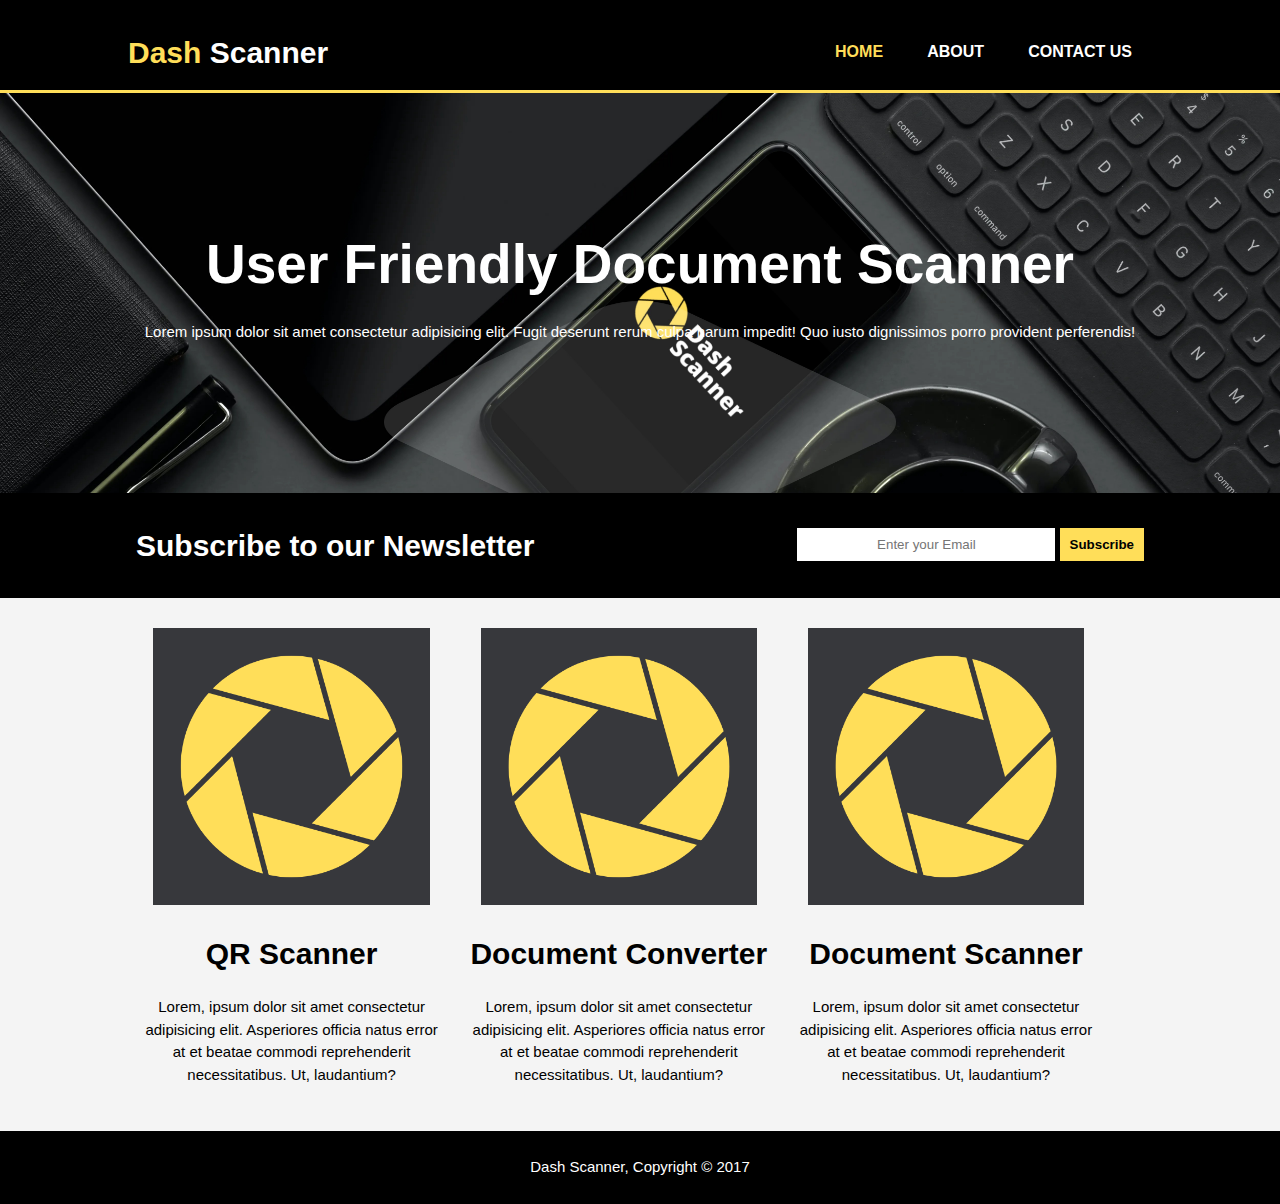
<file: index.html>
<!DOCTYPE html>
<html lang="en">
  <head>
    <meta charset="UTF-8" />
    <meta name="viewport" content="width=device-width, initial-scale=1.0" />
    <meta
      name="description"
      content="User friendly Document scanner app with Qr Scanner and Document Converter"
    />
    <meta
      name="keywords"
      content="Document Scanner,User friendly Scanner,all in one,Student"
    />
    <meta class="author" content="Sainath Poojary" />
    <title>Dash Scanner | Welcome</title>
    <link rel="stylesheet" href="./css/style.css" />
  </head>
  <body>
    <header>
      <div class="container">
        <div id="branding">
          <h1><span class="highlight">Dash</span> Scanner</h1>
        </div>
        <nav>
          <ul>
            <li class="current"><a href="index.html">Home</a></li>
            <li><a href="about.html">About</a></li>
            <li><a href="contact.html">Contact us</a></li>
          </ul>
        </nav>
      </div>
    </header>

    <section id="showcase">
      <div class="container">
        <h1>User Friendly Document Scanner</h1>
        <p>
          Lorem ipsum dolor sit amet consectetur adipisicing elit. Fugit
          deserunt rerum culpa harum impedit! Quo iusto dignissimos porro
          provident perferendis!
        </p>
      </div>
    </section>

    <section id="newsletter">
      <div class="container">
        <h1>Subscribe to our Newsletter</h1>
        <form>
          <input type="email" placeholder="Enter your Email" />
          <button class="button_1" type="submit">
            <strong>Subscribe</strong>
          </button>
        </form>
      </div>
    </section>
    <section id="boxes">
      <div class="container">
        <div class="box">
          <img src="./img/dash.png" alt="" />
          <h1>QR Scanner</h1>
          <p>
            Lorem, ipsum dolor sit amet consectetur adipisicing elit. Asperiores
            officia natus error at et beatae commodi reprehenderit
            necessitatibus. Ut, laudantium?
          </p>
        </div>

        <div class="box">
          <img src="./img/dash.png" alt="" />
          <h1>Document Converter</h1>
          <p>
            Lorem, ipsum dolor sit amet consectetur adipisicing elit. Asperiores
            officia natus error at et beatae commodi reprehenderit
            necessitatibus. Ut, laudantium?
          </p>
        </div>

        <div class="box">
          <img src="./img/dash.png" alt="" />
          <h1>Document Scanner</h1>
          <p>
            Lorem, ipsum dolor sit amet consectetur adipisicing elit. Asperiores
            officia natus error at et beatae commodi reprehenderit
            necessitatibus. Ut, laudantium?
          </p>
        </div>
      </div>
    </section>
    <footer>
      <p>Dash Scanner, Copyright &copy; 2017</p>
    </footer>
  </body>
</html>
</file>
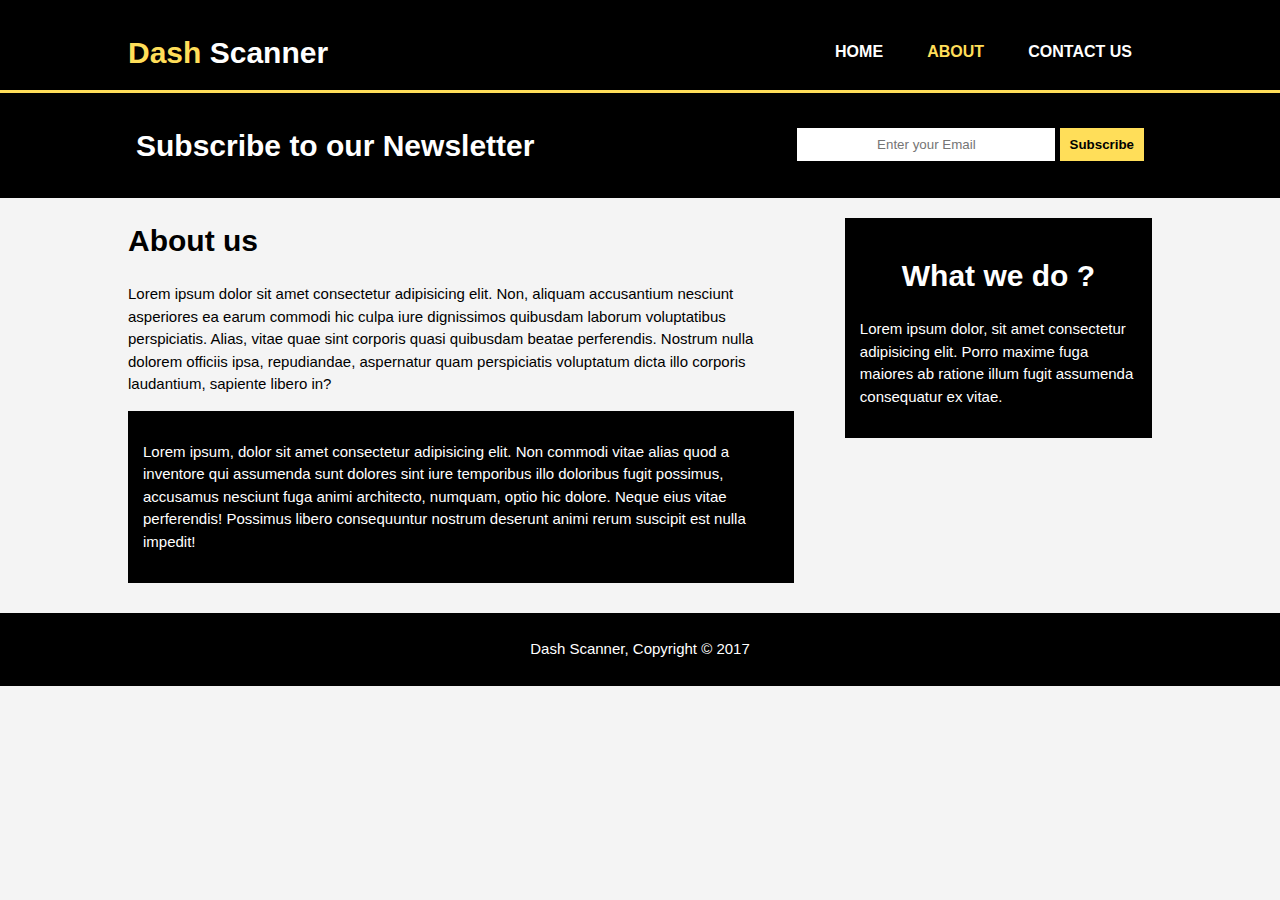
<file: about.html>
<!DOCTYPE html>
<html lang="en">
  <head>
    <meta charset="UTF-8" />
    <meta name="viewport" content="width=device-width, initial-scale=1.0" />
    <meta
      name="description"
      content="User friendly Document scanner app with Qr Scanner and Document Converter"
    />
    <meta
      name="keywords"
      content="Document Scanner,User friendly Scanner,all in one,Student"
    />
    <meta class="author" content="Sainath Poojary" />
    <title>Dash Scanner | About</title>
    <link rel="stylesheet" href="./css/style.css" />
  </head>
  <body>
    <header>
      <div class="container">
        <div id="branding">
          <h1><span class="highlight">Dash</span> Scanner</h1>
        </div>
        <nav>
          <ul>
            <li><a href="index.html">Home</a></li>
            <li class="current"><a href="about.html">About</a></li>
            <li><a href="contact.html">Contact us</a></li>
          </ul>
        </nav>
      </div>
    </header>

    <section id="newsletter">
      <div class="container">
        <h1>Subscribe to our Newsletter</h1>
        <form>
          <input type="email" placeholder="Enter your Email" />
          <button class="button_1" type="submit">
            <strong>Subscribe</strong>
          </button>
        </form>
      </div>
    </section>

    <section id="main">
      <div class="container">
        <article id="main-col">
          <h1 class="page-title">About us</h1>
          <p>
            Lorem ipsum dolor sit amet consectetur adipisicing elit. Non,
            aliquam accusantium nesciunt asperiores ea earum commodi hic culpa
            iure dignissimos quibusdam laborum voluptatibus perspiciatis. Alias,
            vitae quae sint corporis quasi quibusdam beatae perferendis. Nostrum
            nulla dolorem officiis ipsa, repudiandae, aspernatur quam
            perspiciatis voluptatum dicta illo corporis laudantium, sapiente
            libero in?
          </p>
          <div class="dark">
            <p>
              Lorem ipsum, dolor sit amet consectetur adipisicing elit. Non
              commodi vitae alias quod a inventore qui assumenda sunt dolores
              sint iure temporibus illo doloribus fugit possimus, accusamus
              nesciunt fuga animi architecto, numquam, optio hic dolore. Neque
              eius vitae perferendis! Possimus libero consequuntur nostrum
              deserunt animi rerum suscipit est nulla impedit!
            </p>
          </div>
        </article>
        <aside id="sidebar">
          <div class="dark">
            <h1>What we do ?</h1>
            <p>
              Lorem ipsum dolor, sit amet consectetur adipisicing elit. Porro
              maxime fuga maiores ab ratione illum fugit assumenda consequatur
              ex vitae.
            </p>
          </div>
        </aside>
      </div>
    </section>

    <footer>
      <p>Dash Scanner, Copyright &copy; 2017</p>
    </footer>
  </body>
</html>
</file>
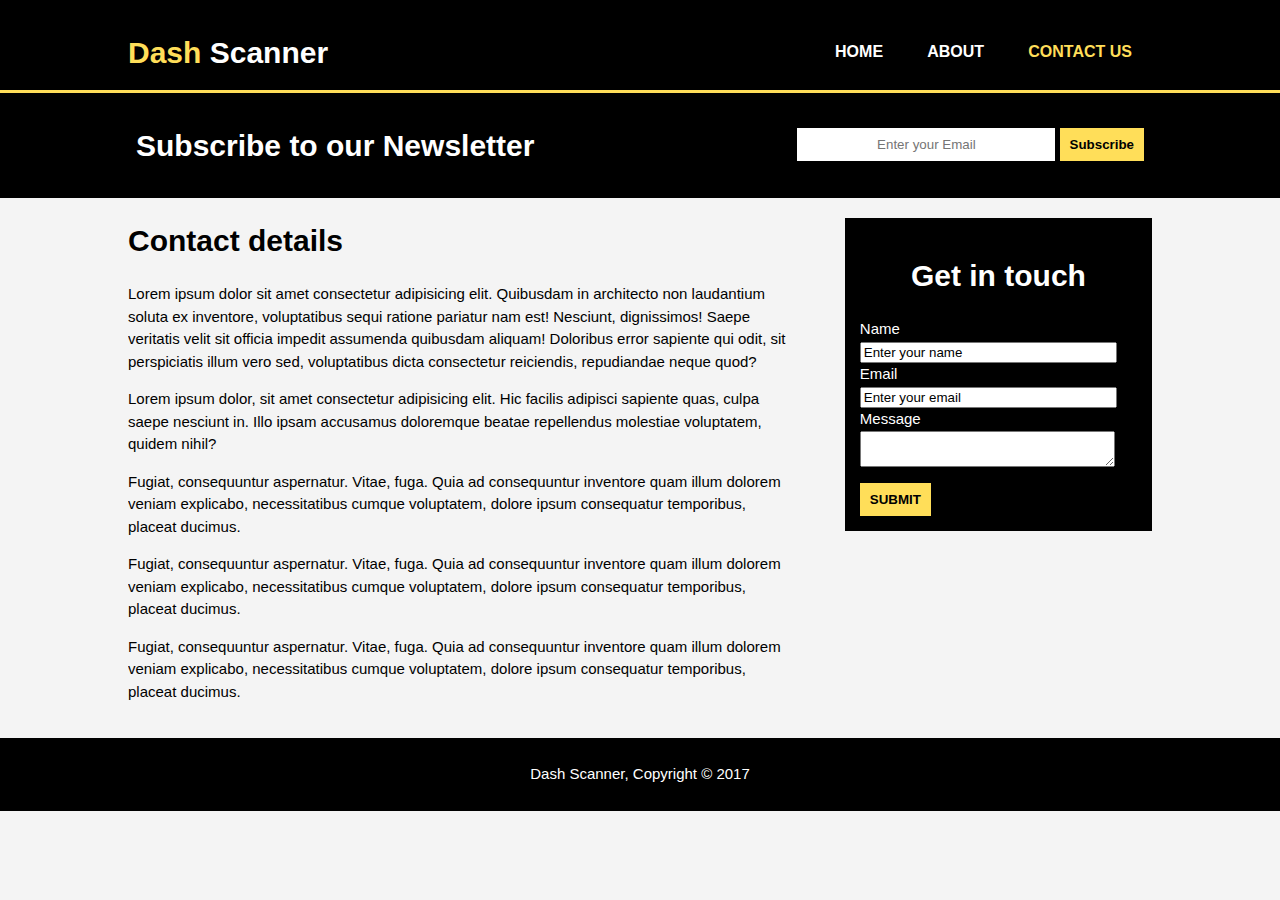
<file: contact.html>
<!DOCTYPE html>
<html lang="en">
  <head>
    <meta charset="UTF-8" />
    <meta name="viewport" content="width=device-width, initial-scale=1.0" />
    <meta
      name="description"
      content="User friendly Document scanner app with Qr Scanner and Document Converter"
    />
    <meta
      name="keywords"
      content="Document Scanner,User friendly Scanner,all in one,Student"
    />
    <meta class="author" content="Sainath Poojary" />
    <title>Dash Scanner | About</title>
    <link rel="stylesheet" href="./css/style.css" />
  </head>
  <body>
    <header>
      <div class="container">
        <div id="branding">
          <h1><span class="highlight">Dash</span> Scanner</h1>
        </div>
        <nav>
          <ul>
            <li><a href="index.html">Home</a></li>
            <li><a href="about.html">About</a></li>
            <li class="current"><a href="contact.html">Contact US</a></li>
          </ul>
        </nav>
      </div>
    </header>

    <section id="newsletter">
      <div class="container">
        <h1>Subscribe to our Newsletter</h1>
        <form>
          <input type="email" placeholder="Enter your Email" />
          <button class="button_1" type="submit">
            <strong>Subscribe</strong>
          </button>
        </form>
      </div>
    </section>

    <section id="main">
      <div class="container">
        <div id="contact">
          <article id="main-col">
            <h1 id="page-title">Contact details</h1>
            <p>
              Lorem ipsum dolor sit amet consectetur adipisicing elit. Quibusdam
              in architecto non laudantium soluta ex inventore, voluptatibus
              sequi ratione pariatur nam est! Nesciunt, dignissimos! Saepe
              veritatis velit sit officia impedit assumenda quibusdam aliquam!
              Doloribus error sapiente qui odit, sit perspiciatis illum vero
              sed, voluptatibus dicta consectetur reiciendis, repudiandae neque
              quod?
            </p>
            <p>
              Lorem ipsum dolor, sit amet consectetur adipisicing elit. Hic
              facilis adipisci sapiente quas, culpa saepe nesciunt in. Illo
              ipsam accusamus doloremque beatae repellendus molestiae
              voluptatem, quidem nihil?
            </p>
            <p>
              Fugiat, consequuntur aspernatur. Vitae, fuga. Quia ad consequuntur
              inventore quam illum dolorem veniam explicabo, necessitatibus
              cumque voluptatem, dolore ipsum consequatur temporibus, placeat
              ducimus.
            </p>
            <p>
              Fugiat, consequuntur aspernatur. Vitae, fuga. Quia ad consequuntur
              inventore quam illum dolorem veniam explicabo, necessitatibus
              cumque voluptatem, dolore ipsum consequatur temporibus, placeat
              ducimus.
            </p>
            <p>
              Fugiat, consequuntur aspernatur. Vitae, fuga. Quia ad consequuntur
              inventore quam illum dolorem veniam explicabo, necessitatibus
              cumque voluptatem, dolore ipsum consequatur temporibus, placeat
              ducimus.
            </p>
          </article>
          <aside id="sidebar">
            <div class="dark">
              <h1 class="title">Get in touch</h1>
              <form class="form">
                <div>
                  <label>Name</label> <br />
                  <input type="text" value="Enter your name" />
                </div>
                <div>
                  <label>Email</label><br />
                  <input type="email" value="Enter your email" />
                </div>
                <div>
                  <label>Message</label><br />
                  <textarea></textarea>
                </div>
                <div>
                  <button class="button_1">
                    <strong>SUBMIT</strong>
                  </button>
                </div>
              </form>
            </div>
          </aside>
        </div>
      </div>
    </section>

    <footer>
      <p>Dash Scanner, Copyright &copy; 2017</p>
    </footer>
  </body>
</html>
</file>
<file: css/style.css>
body {
  font: 15px/1.5 Arial, Helvetica, sans-serif;
  padding: 0;
  margin: 0;
  background-color: #f4f4f4;
}
/* GLOBAL */
.container {
  width: 80%;
  margin: auto;
  overflow: hidden;
}
ul {
  margin: 0;
  padding: 0;
}
.button_1 {
  height: 33px;
  background: #ffde59;
  border: 0;
  padding: 0 10px 0 10px;
  margin-top: 10px;
}
.dark {
  padding: 15px;
  background-color: #000000;
  color: #ffffff;
  margin-top: 10px;
  margin-bottom: 10px;
}
/* HEADER */
header {
  background-color: black;
  color: #ffffff;
  padding-top: 30px;
  min-height: 60px;
  border-bottom: #ffde59 3px solid;
}
header a {
  color: #ffffff;
  text-decoration: none;
  text-transform: uppercase;
  font-size: 16px;
  font-weight: 700;
}
header li {
  /* float: left; */
  display: inline;
  padding: 0 20px 0 20px;
}
header #branding {
  float: left;
}
header #branding h1 {
  margin: 0;
}
header nav {
  float: right;
  margin-top: 10px;
}
header .highlight,
header .current a {
  color: #ffde59;
  font-weight: bold;
}
header a:hover {
  color: #cccccc;
}

/* SHOWCASE */
#showcase {
  min-height: 400px;
  background: url("../img/showcase.jpg") no-repeat;
  background-size: 100% 100vh;
  text-align: center;
  color: #ffffff;
}
#showcase h1 {
  font-size: 55px;
  margin-top: 130px;
  margin-bottom: 10px;
}
#showcase p {
  font-size: 18 px;
}

/* NEWSLETTER */
#newsletter {
  padding: 10px;
  background-color: #000000;
  color: #ffffff;
}
#newsletter h1 {
  float: left;
}
#newsletter form {
  float: right;
  margin-top: 15px;
}
#newsletter input[type="email"] {
  height: 25px;
  width: 250px;
  padding: 4px;
  border-width: 0;
  text-align: center;
  padding: 4px;
}

/* Boxes */
#boxes {
  margin-top: 20px;
}

#boxes .box {
  float: left;
  width: 30%;
  padding: 10px;
  text-align: center;
}
#boxes .box img {
  width: 90%;
}

/* Sidebar */
aside#sidebar {
  float: right;
  width: 30%;
  margin-top: 10px;
}

/* Main-col  */
article#main-col {
  float: left;
  width: 65%;
}

/* form */
aside#sidebar .form input,
aside#sidebar .form textarea {
  width: 90%;
}
aside#sidebar h1 {
  text-align: center;
}

/* FOTTER */
footer {
  padding: 10px;
  background-color: #000;
  color: #ffffff;
  text-align: center;
  margin-top: 20px;
}

/* MEDIA QURIES */
@media (max-width: 768px) {
  header #branding,
  header nav,
  header nav li,
  #newsletter h1,
  #newsletter form,
  #boxes .box,
  article#main-col,
  aside#sidebar {
    float: none;
    text-align: center;
    width: 100%;
  }
  .container {
    width: 90%;
  }
  header {
    padding-bottom: 10px;
  }
  #showcase h1 {
    margin-top: 40px;
  }
  #newsletter form button,
  #sidebar button {
    display: block;
    width: 100%;
  }
  #newsletter form input[type="email"] {
    width: 100%;
  }
  #boxes .box {
    padding: 0%;
  }
}
</file>
